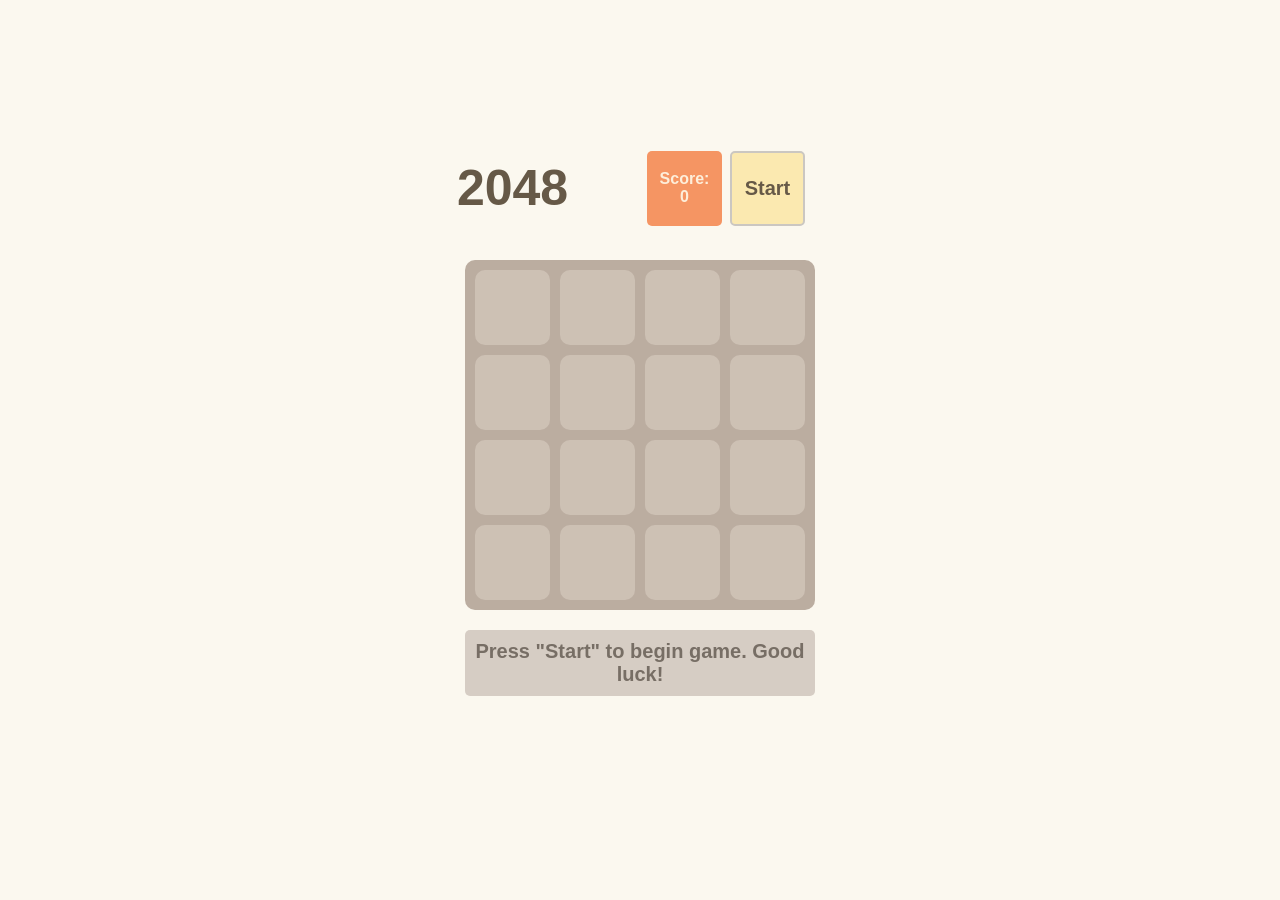
<file: index.html>
<!doctype html><html lang="en"><head><meta charset="utf-8"><meta name="viewport" content="width=device-width, initial-scale=1.0"><title>2048</title><link rel="icon" href="logo.addfb14d.png"><link rel="stylesheet" href="index.fa0a67de.css"></head><body> <div class="container"> <div class="game-header"> <h1>2048</h1> <div class="controls"> <p class="info"> Score: <span class="game-score">0</span> </p> <button class="button start">Start</button> <button class="button hidden restart">New Game</button> </div> </div> <div class="game-field"> <div class="grid-cell"></div> <div class="grid-cell"></div> <div class="grid-cell"></div> <div class="grid-cell"></div> <div class="grid-cell"></div> <div class="grid-cell"></div> <div class="grid-cell"></div> <div class="grid-cell"></div> <div class="grid-cell"></div> <div class="grid-cell"></div> <div class="grid-cell"></div> <div class="grid-cell"></div> <div class="grid-cell"></div> <div class="grid-cell"></div> <div class="grid-cell"></div> <div class="grid-cell"></div> <div id="tile-container"></div> </div> <div class="message-container"> <p class="hidden message message-lose">You lose! Restart the game?</p> <p class="hidden message message-win">Winner! Congrats! You did it!</p> <p class="message message-start"> Press "Start" to begin game. Good luck! </p> </div> </div> <script type="module" src="index.618f951e.js"></script><script src="index.b4d4f591.js" nomodule defer></script> </body></html>
</file>
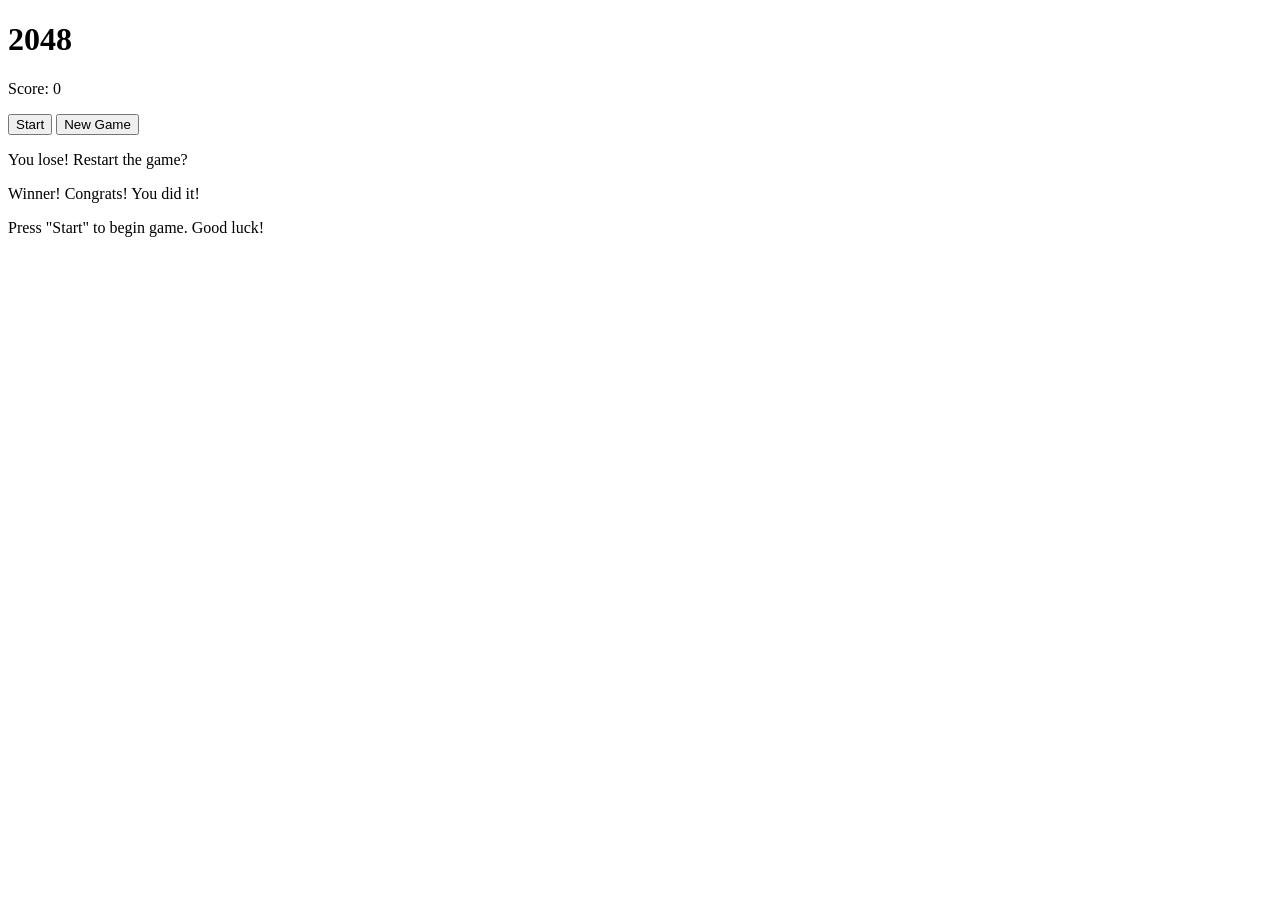
<file: src/index.html>
<!doctype html>
<html lang="en">
  <head>
    <meta charset="UTF-8" />
    <meta
      name="viewport"
      content="width=device-width, initial-scale=1.0"
    />
    <title>2048</title>
    <link
      rel="icon"
      href="images/logo.png"
    />
    <link
      rel="stylesheet"
      href="./styles/main.scss"
    />
  </head>
  <body>
    <div class="container">
      <div class="game-header">
        <h1>2048</h1>
        <div class="controls">
          <p class="info">
            Score:
            <span class="game-score">0</span>
          </p>
          <button class="button start">Start</button>
          <button class="button restart hidden">New Game</button>
        </div>
      </div>

      <div class="game-field">
        <div class="grid-cell"></div>
        <div class="grid-cell"></div>
        <div class="grid-cell"></div>
        <div class="grid-cell"></div>
        <div class="grid-cell"></div>
        <div class="grid-cell"></div>
        <div class="grid-cell"></div>
        <div class="grid-cell"></div>
        <div class="grid-cell"></div>
        <div class="grid-cell"></div>
        <div class="grid-cell"></div>
        <div class="grid-cell"></div>
        <div class="grid-cell"></div>
        <div class="grid-cell"></div>
        <div class="grid-cell"></div>
        <div class="grid-cell"></div>

        <div id="tile-container"></div>
      </div>

      <div class="message-container">
        <p class="message message-lose hidden">You lose! Restart the game?</p>
        <p class="message message-win hidden">Winner! Congrats! You did it!</p>
        <p class="message message-start">
          Press "Start" to begin game. Good luck!
        </p>
      </div>
    </div>
    <script
      type="module"
      src="scripts/main.js"
    ></script>
  </body>
</html>
</file>
<file: index.fa0a67de.css>
body{background:#fbf8ef;-ms-flex-pack:center;justify-content:center;-ms-flex-align:center;align-items:center;min-height:100vh;margin:0;font-family:sans-serif;font-size:24px;font-weight:900;display:-ms-flexbox;display:flex}.field-cell{color:#786a58;z-index:10;will-change:top,left;border-radius:10px;-ms-flex-pack:center;justify-content:center;-ms-flex-align:center;align-items:center;width:75px;height:75px;transition:top .15s ease-in-out,left .15s ease-in-out,background-color .1s;display:-ms-flexbox;display:flex;position:absolute}.field-cell.cell-appear{animation:.2s ease-out forwards appear}.field-cell.cell-merge{animation:.15s ease-in-out forwards merge}.field-cell--2{background:#eee4da}.field-cell--4{background:#fdda9a}.field-cell--8{color:#f9f6f2;background:#f2b179}.field-cell--16{color:#f9f6f2;background:#f59563}.field-cell--32{color:#f9f6f2;background:#f67c5f}.field-cell--64{color:#f9f6f2;background:#f65e3b}.field-cell--128{color:#f9f6f2;background:#edcf72}.field-cell--256{color:#f9f6f2;background:#edcc61}.field-cell--512{color:#f9f6f2;background:#edc850}.field-cell--1024{color:#f9f6f2;background:#edc53f}.field-cell--2048{color:#f9f6f2;background:#edc22e}.game-field{box-sizing:border-box;grid-gap:10px;background:#bbada0;border-radius:10px;grid-template-rows:repeat(4,75px);grid-template-columns:repeat(4,75px);width:350px;height:350px;padding:10px;display:grid;position:relative}.grid-cell{background:rgba(238,228,218,.35);border-radius:10px;width:75px;height:75px}.game-header{box-sizing:border-box;-ms-flex-pack:justify;justify-content:space-between;width:100%;margin-bottom:24px;padding:10px;display:-ms-flexbox;display:flex}h1{color:#665947;box-sizing:border-box;border-radius:5px;-ms-flex-pack:center;justify-content:center;-ms-flex-align:center;align-items:center;width:75px;height:75px;margin:0;font-size:50px;display:-ms-flexbox;display:flex}.info{color:#fdeeda;box-sizing:border-box;background:#f59563;border-radius:5px;-ms-flex-direction:column;flex-direction:column;-ms-flex-pack:center;justify-content:center;-ms-flex-align:center;align-items:center;width:75px;height:75px;margin:0 8px 0 0;font-size:16px;display:-ms-flexbox;display:flex}.controls{display:-ms-flexbox;display:flex}.button{cursor:pointer;color:#f9f6f2;border:none;border-radius:5px;width:75px;height:75px;font-family:sans-serif;font-size:16px;font-weight:700;transition:background .25s}.start{color:#665947;background:#fbe9b0;border:2px solid #cbc7c1;font-size:20px}.start:hover{background-color:#f7e085}.restart{color:#443623;background:#fbe9b0;border:2px solid #e7dfd6;font-size:20px}.restart:hover{background-color:#f7e085}.message{box-sizing:border-box;color:#776e65;text-align:center;background:#d6cdc4;border-radius:5px;width:100%;padding:10px;font-size:20px}.hidden{display:none}.container{-ms-flex-direction:column;flex-direction:column;-ms-flex-align:center;align-items:center;width:350px;display:-ms-flexbox;display:flex}.message-win{color:#f9f6f2;background:#edc22e}.message-container{width:100%;height:150px}.cell-appear{animation:.2s ease-out appear}@keyframes appear{0%{opacity:0;transform:scale(0)}to{opacity:1;transform:scale(1)}}@keyframes merge{0%{transform:scale(1)}50%{transform:scale(1.15)}to{transform:scale(1)}}.pos-0-0{top:10px;left:10px}.pos-0-1{top:10px;left:95px}.pos-0-2{top:10px;left:180px}.pos-0-3{top:10px;left:265px}.pos-1-0{top:95px;left:10px}.pos-1-1{top:95px;left:95px}.pos-1-2{top:95px;left:180px}.pos-1-3{top:95px;left:265px}.pos-2-0{top:180px;left:10px}.pos-2-1{top:180px;left:95px}.pos-2-2{top:180px;left:180px}.pos-2-3{top:180px;left:265px}.pos-3-0{top:265px;left:10px}.pos-3-1{top:265px;left:95px}.pos-3-2{top:265px;left:180px}.pos-3-3{top:265px;left:265px}
/*# sourceMappingURL=index.fa0a67de.css.map */
</file>
